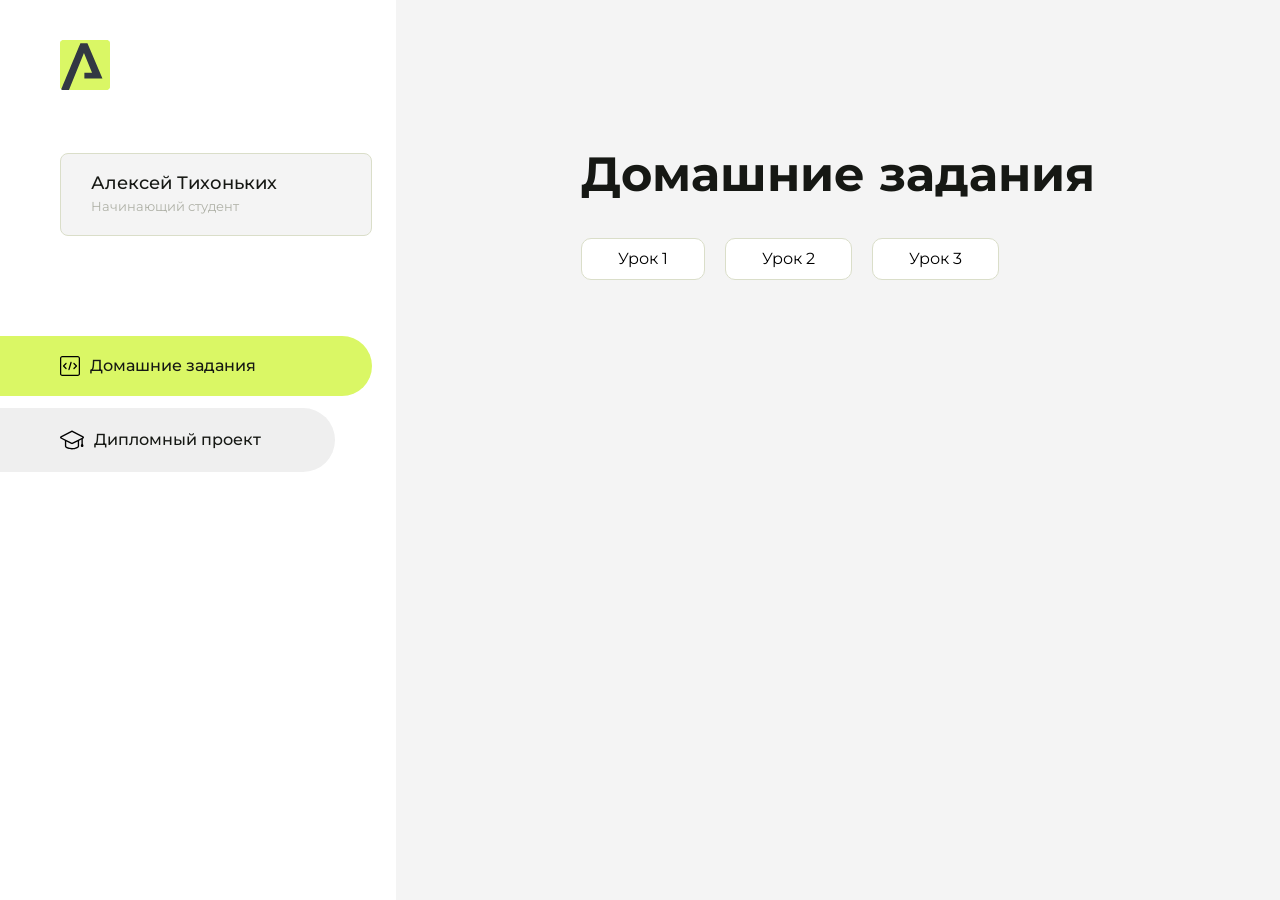
<file: index.html>
<!DOCTYPE html>
<html lang="en">
<head>
    <meta charset="UTF-8">
    <meta name="viewport" content="width=device-width, initial-scale=1.0">
    <title>Домашняя работа</title>
    <link rel="shortcut icon" href="src/logo.ico" type="image/x-icon">
    <link rel="preconnect" href="https://fonts.googleapis.com">
    <link rel="preconnect" href="https://fonts.gstatic.com" crossorigin>
    <link href="https://fonts.googleapis.com/css2?family=Montserrat:wght@400;500;700&family=Rubik:wght@500&display=swap"
          rel="stylesheet">
    <link rel="stylesheet" href="src/style.css">
</head>
<body id="body">
<div class="overlay" id="overlay"></div>
<div class="layout">
    <div class="burger" id="burger">
        <svg viewBox="0 0 24 24" fill="none" xmlns="http://www.w3.org/2000/svg">
            <g id="SVGRepo_bgCarrier" stroke-width="0"></g>
            <g id="SVGRepo_tracerCarrier" stroke-linecap="round" stroke-linejoin="round"></g>
            <g id="SVGRepo_iconCarrier">
                <path d="M4 18L20 18" stroke="#DAF765" stroke-width="2" stroke-linecap="round"></path>
                <path d="M4 12L20 12" stroke="#DAF765" stroke-width="2" stroke-linecap="round"></path>
                <path d="M4 6L20 6" stroke="#DAF765" stroke-width="2" stroke-linecap="round"></path>
            </g>
        </svg>
    </div>
    <aside class="sidebar" id="sidebar">
        <div class="sidebar__inner">
            <div class="logo">
                <svg width="50" height="50" viewBox="0 0 50 50" fill="none" xmlns="http://www.w3.org/2000/svg">
                    <g clip-path="url(#clip0_513_74730)">
                        <path d="M46.17 -0.257004H3.83C1.57281 -0.257004 -0.257 1.57281 -0.257 3.83V46.17C-0.257 48.4272 1.57281 50.257 3.83 50.257H46.17C48.4272 50.257 50.257 48.4272 50.257 46.17V3.83C50.257 1.57281 48.4272 -0.257004 46.17 -0.257004Z"
                              fill="#DAF765"/>
                        <path d="M24.375 38.4H42.461L27.441 3.1585H20.4355C20.4355 3.1585 6.7895 35.881 1.1945 49.294C2.015 50.0275 3.0945 50.257 3.6945 50.257H8.8445L23.954 13.07L32.0465 32.8285H24.375V38.4Z"
                              fill="#323843"/>
                    </g>
                    <defs>
                        <clipPath id="clip0_513_74730">
                            <rect width="50" height="50" fill="white"/>
                        </clipPath>
                    </defs>
                </svg>
            </div>
            <div class="sidebar__user">
                <div class="sidebar__name">Алексей Тихоньких</div>
                <div class="sidebar__text">Начинающий студент</div>
            </div>
            <div class="sidebar__tabs">
                <div class="sidebar__item">
                    <button class="sidebar__button active" id="tasks">
                        <svg xmlns="http://www.w3.org/2000/svg" width="20" height="20" viewBox="0 0 20 20" fill="none">
                            <g clip-path="url(#clip0_704_74543)">
                                <path d="M17.7083 20H2.29167C1.0275 20 0 18.9725 0 17.7083V2.29167C0 1.0275 1.0275 0 2.29167 0H17.7083C18.9725 0 20 1.0275 20 2.29167V17.7083C20 18.9725 18.9725 20 17.7083 20ZM2.29167 1.25C1.7175 1.25 1.25 1.7175 1.25 2.29167V17.7083C1.25 18.2825 1.7175 18.75 2.29167 18.75H17.7083C18.2825 18.75 18.75 18.2825 18.75 17.7083V2.29167C18.75 1.7175 18.2825 1.25 17.7083 1.25H2.29167Z"
                                      fill="black"/>
                                <path d="M6.04167 13.125C5.88167 13.125 5.72167 13.0642 5.6 12.9417L3.1 10.4417C2.85583 10.1975 2.85583 9.80167 3.1 9.5575L5.6 7.0575C5.84417 6.81333 6.24 6.81333 6.48417 7.0575C6.72833 7.30167 6.72833 7.6975 6.48417 7.94167L4.42583 10L6.48417 12.0583C6.72833 12.3025 6.72833 12.6983 6.48417 12.9425C6.36167 13.0642 6.20167 13.125 6.04167 13.125Z"
                                      fill="black"/>
                                <path d="M8.95833 14.1667C8.9 14.1667 8.84 14.1583 8.78167 14.1417C8.45083 14.0442 8.26083 13.6967 8.35833 13.3658L10.4417 6.28251C10.5392 5.95084 10.8892 5.76417 11.2175 5.85917C11.5483 5.95667 11.7383 6.30417 11.6408 6.63501L9.5575 13.7183C9.47833 13.9908 9.22833 14.1667 8.95833 14.1667Z"
                                      fill="black"/>
                                <path d="M13.9583 13.125C13.7983 13.125 13.6383 13.0642 13.5167 12.9417C13.2725 12.6975 13.2725 12.3017 13.5167 12.0575L15.575 9.99916L13.5167 7.94083C13.2725 7.69666 13.2725 7.30083 13.5167 7.05666C13.7608 6.81249 14.1567 6.81249 14.4008 7.05666L16.9008 9.55666C17.145 9.80083 17.145 10.1967 16.9008 10.4408L14.4008 12.9408C14.2783 13.0642 14.1183 13.125 13.9583 13.125Z"
                                      fill="black"/>
                            </g>
                            <defs>
                                <clipPath id="clip0_704_74543">
                                    <rect width="20" height="20" fill="white"/>
                                </clipPath>
                            </defs>
                        </svg>
                        <span>Домашние задания</span></button>
                </div>
                <div class="sidebar__item">
                    <button class="sidebar__button" id="diplom">
                        <svg xmlns="http://www.w3.org/2000/svg" width="24" height="24" viewBox="0 0 24 24" fill="none">
                            <g clip-path="url(#clip0_704_74553)">
                                <path d="M23.2628 10.5971C23.7176 10.365 24 9.90375 24 9.39337C24 8.883 23.7176 8.42175 23.2628 8.18962L12.6135 2.75362C12.2291 2.55824 11.7705 2.55787 11.3854 2.75399L0.736875 8.19C0.282375 8.42175 0 8.883 0 9.39337C0 9.90375 0.282375 10.365 0.736875 10.5971L4.89038 12.7177V18.2074C4.89038 19.8154 8.412 21.393 12 21.393C15.5884 21.393 19.1096 19.815 19.1096 18.2074V12.7174L21.4609 11.517V15.8017L20.901 17.2305C20.7409 17.6389 20.7934 18.0994 21.0405 18.4616C21.2876 18.8246 21.6979 19.041 22.1366 19.041C22.5754 19.041 22.9852 18.8246 23.2324 18.462C23.4795 18.099 23.532 17.6385 23.3719 17.2301L22.8124 15.8021V10.827L23.2628 10.5971ZM17.7623 18.1721C17.6198 18.6375 15.3491 20.0419 12 20.0419C8.65088 20.0419 6.38025 18.6375 6.2415 18.2074V12.3037L6.23887 12.3019C6.23812 12.057 6.1065 11.8207 5.87325 11.7019L1.3515 9.39337L12 3.95737L22.6489 9.39337L12 14.8294L5.87325 11.7019C5.54063 11.5331 4.6695 11.6674 4.5 12C4.33012 12.3322 4.55813 12.5479 4.89038 12.7177L11.3857 16.0331C11.5781 16.1314 11.7889 16.1805 12 16.1805C12.2107 16.1805 12.4222 16.1314 12.6146 16.0331L17.7593 13.407L17.7623 18.1721Z"
                                      fill="black"/>
                            </g>
                            <defs>
                                <clipPath id="clip0_704_74553">
                                    <rect width="24" height="24" fill="white"/>
                                </clipPath>
                            </defs>
                        </svg>
                        <span>Дипломный проект</span></button>
                </div>
            </div>
        </div>

    </aside>
    <div class="content">
        <div class="container">
            <div class="content__block" id="tasksBlock">
                <div class="content__title">Домашние задания</div>
                <ul class="content__list">
                    <li class="content__list-item">
                        <a href="арокенру/index.html">Урок 1</a>
                    </li>
                     <li class="content__list-item">
                        <a href="новая/index.html">Урок 2</a>
                    </li>
                     <li class="content__list-item">
                        <a href="Таблицы ДЗ/index.html">Урок 3</a>
                    </li>
                </ul>
            </div>
            <div class="content__block hidden" id="diplomBlock">
                <div class="content__title">Дипломный проект</div>
                <div class="content__list-diplom">
                    <a href="ПАПКА-С-НОМЕРОМ-УРОКА">Ссылка на ДЗ</a>
                </div>
                <div class="content__decor">
                    <div class="content__decor-text">Давай проверим, чему ты научился!</div>
                    <div class="content__decor-img">
                        <img src="src/decor.png" alt="decor">
                    </div>
                </div>
            </div>
        </div>
    </div>
</div>
<script src="src/index.js"></script>
</body>
</html>
</file>
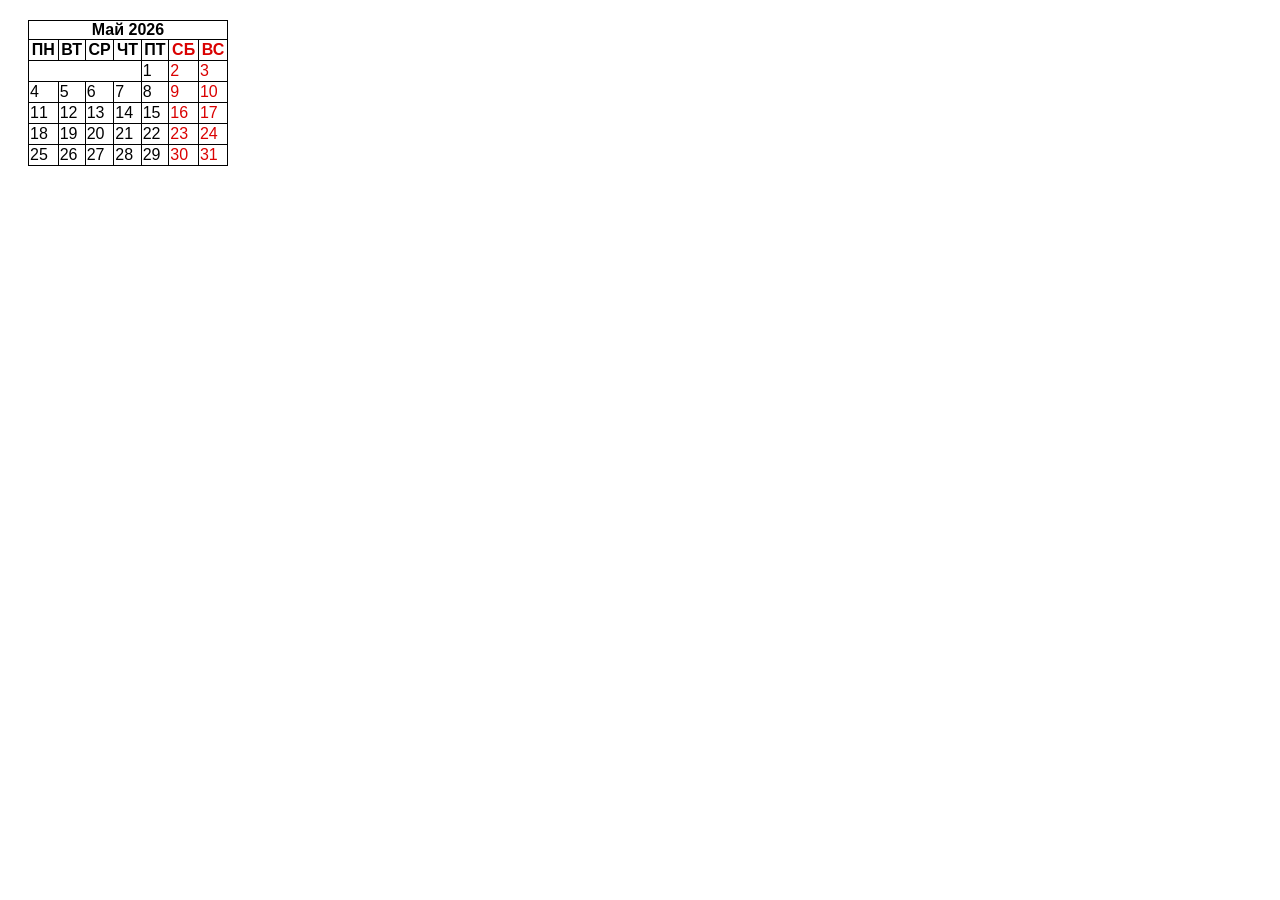
<file: Таблицы ДЗ/index.html>
<!doctype html>
<html lang="en">
	<head>
		<meta charset="UTF-8" />
		<meta name="viewport" content="width=device-width, initial-scale=1.0" />
		<title>Домашнее задание "Таблицы"</title>
		<link rel="stylesheet" href="./css/style.css" />
	</head>
	<body>
		<table>
			<caption>
				Май 2026
			</caption>
			<thead>
				<tr>
					<th>ПН</th>
					<th>ВТ</th>
					<th>СР</th>
					<th>ЧТ</th>
					<th>ПТ</th>
					<th class="style">СБ</th>
					<th class="style">ВС</th>
				</tr>
			</thead>
			<tbody>
				<tr>
					<td rowspan="1" colspan="4"></td>
					<td>1</td>
					<td class="style">2</td>
					<td class="style">3</td>
				</tr>
				<tr>
					<td>4</td>
					<td>5</td>
					<td>6</td>
					<td>7</td>
					<td>8</td>
					<td class="style">9</td>
					<td class="style">10</td>
				</tr>
				<tr>
					<td>11</td>
					<td>12</td>
					<td>13</td>
					<td>14</td>
					<td>15</td>
					<td class="style">16</td>
					<td class="style">17</td>
				</tr>
				<tr>
					<td>18</td>
					<td>19</td>
					<td>20</td>
					<td>21</td>
					<td>22</td>
					<td class="style">23</td>
					<td class="style">24</td>
				</tr>
				<tr>
					<td>25</td>
					<td>26</td>
					<td>27</td>
					<td>28</td>
					<td>29</td>
					<td class="style">30</td>
					<td class="style">31</td>
				</tr>
			</tbody>
		</table>
	</body>
</html>
</file>
<file: src/style.css>
*{padding: 0;margin: 0;border: 0;}
*,*:before,*:after{-webkit-box-sizing: border-box;box-sizing: border-box;}
:focus,:active{outline: none;}
a:focus,a:active{outline: none;}
nav,footer,header,aside{display: block;}
html,body{
    height:100%;width:100%;
    font-size:100%;line-height:1;-ms-text-size-adjust:100%;-moz-text-size-adjust:100%;-webkit-text-size-adjust:100%;}
input,button,textarea{font-family:inherit;}
input::-ms-clear{display: none;}
button{cursor: pointer;}
button::-moz-focus-inner{padding:0;border:0;}
a,a:visited{text-decoration: none;}
a:hover{text-decoration: none;}
ul li{list-style: none;}
img{vertical-align: top;}
h1,h2,h3,h4,h5,h6{font-size:inherit;font-weight: inherit;}
a{color:inherit;}



body {
    font-family: "Montserrat",SansSerif;
    color: black;
}

body.overflow {
    overflow: hidden;
}



.layout {
    display: -webkit-box;
    display: -ms-flexbox;
    display: flex;
    min-height: 100vh;
}

.sidebar {
    padding: 40px 24px 40px 0;
    -ms-flex-negative: 0;
    flex-shrink: 0;
    background-color: white;
}



.content {
    -webkit-box-flex: 1;
    -ms-flex-positive: 1;
    flex-grow: 1;
    background-color: #F4F4F4;
}

.container {
    display: -webkit-box;
    display: -ms-flexbox;
    display: flex;
    -webkit-box-orient: vertical;
    -webkit-box-direction: normal;
    -ms-flex-direction: column;
    flex-direction: column;
    -webkit-box-pack: center;
    -ms-flex-pack: center;
    justify-content: center;
    -webkit-box-align: center;
    -ms-flex-align: center;
    align-items: center;
    padding: 150px 60px 80px 60px;
}


.logo {
    margin-left: 60px;
    margin-bottom: 60px;
}

.sidebar__user {
    background-color: #F4F4F4;
    padding: 20px 30px;
    margin-left: 60px;
    margin-bottom: 100px;
    border-radius: 8px;
    border: 1px solid #DADEC9;
}

.sidebar__name {
    color:#161814;
    font-size: 18px;
    font-weight: 500;
    margin-bottom: 6px;
}

.sidebar__text {
    color: #AFB1A7;
    font-size: 13px;
    font-weight: 400;
    line-height: 130%; /* 16.9px */
}

.sidebar__item {
    width: 372px;
}

.sidebar__button {
    display: -webkit-box;
    display: -ms-flexbox;
    display: flex;
    -webkit-box-align: center;
    -ms-flex-align: center;
    align-items: center;
    gap: 10px;
    padding: 20px 60px;
    margin-bottom: 12px;
    border-radius: 0px 100px 100px 0px;
    -webkit-transition: all .5s;
    -o-transition: all .5s;
    transition: all .5s;
    cursor: pointer;
    width: 90%;
    color:#161814;
    font-size: 16px;
    font-weight: 500;
}

.sidebar__button.active , .sidebar__button:hover {
    width: 100%;
    background-color: #DAF765;
}


.content__title {
    color: #161814;
    font-size: 48px;
    font-weight: 700;
    margin-bottom: 40px;
}

.content__list {
    display: -webkit-box;
    display: -ms-flexbox;
    display: flex;
    -webkit-box-align: center;
    -ms-flex-align: center;
    align-items: center;
    -ms-flex-wrap: wrap;
    flex-wrap: wrap;
    gap: 20px;
}



.content__list-item  {
    cursor: pointer;
    padding: 12px 18px;
    background-color: #fff;
    border-radius: 10px;
    border: 1px solid #DADEC9;
    -webkit-transition: all .3s;
    -o-transition: all .3s;
    transition: all .3s;
}

.content__list-item:hover,.content__list-diplom:hover {
    background-color: #AFB1A7;
}

li a {
    padding: 12px 18px;

}


.content__list-diplom {
    -webkit-transition: all .3s;
    -o-transition: all .3s;
    transition: all .3s;
    display: inline-block;
    padding: 12px 18px;
    background-color: #fff;
    border-radius: 10px;
    border: 1px solid #DADEC9;
}

.content__decor {
    display: -webkit-box;
    display: -ms-flexbox;
    display: flex;
    -webkit-box-align: center;
    -ms-flex-align: center;
    align-items: center;
}

.content__decor-text {
    color:#BEDD44;
    font-size: 36px;
    font-weight: 700;
    line-height: 110%; /* 39.6px */
}

.content__block {
    max-width: 1200px;
}

.content__block.hidden {
    display: none;
}

.content__decor-img img{
    width: 100%;
}

.burger {
    display: none;
    padding: 5px;
    position: fixed;
    top: 3%;
    right: 7%;
    width: 40px;
    height: 40px;
    background-color: #161814;
    border-radius: 50%;
    z-index: 10;
    border: 1px solid #DAF765;
}

@media (max-width: 768px) {
    .burger {
        display: block;
    }

    .sidebar {
        -webkit-transition: all .3s;
        -o-transition: all .3s;
        transition: all .3s;
        -webkit-transform: translateX(-100%);
        -ms-transform: translateX(-100%);
        transform: translateX(-100%);
        position: fixed;
        top: 0;
        left: 0;
        bottom: 0;
        z-index: 5;
    }

    .sidebar.show {
        -webkit-transform: translateX(0%);
        -ms-transform: translateX(0%);
        transform: translateX(0%);
    }

    .overlay {
        opacity: 0;
        pointer-events: none;
        -webkit-transition: all .3s;
        -o-transition: all .3s;
        transition: all .3s;
        position: absolute;
        top: 0;
        right: 0;
        left: 0;
        bottom: 0;
        z-index: 3;
        background-color: #000000e0;
    }

    .overlay.show {
        opacity: 1;
        pointer-events: all;
    }

    .container {
        padding: 40px 20px;
        min-height: 100%;
    }

    .content__decor {
        margin-top: 20px;
        -webkit-box-orient: vertical;
        -webkit-box-direction: normal;
        -ms-flex-direction: column;
        flex-direction: column;
    }
}

@media (max-width: 400px) {
    .sidebar__user {
        margin-left: 0;
    }
}
</file>
<file: Таблицы ДЗ/css/style.css>
* {
	font-family: sans-serif;
}

table {
	margin: 20px;
	min-width: 200px;
	max-width: 400px;
	border-spacing: 0;
	border-collapse: collapse;
}

td,
th,
caption {
	border: 1px solid #000;
}

caption {
	border-bottom: none;
	font-weight: 700;
}

.style {
	color: #da0101;
}
</file>
